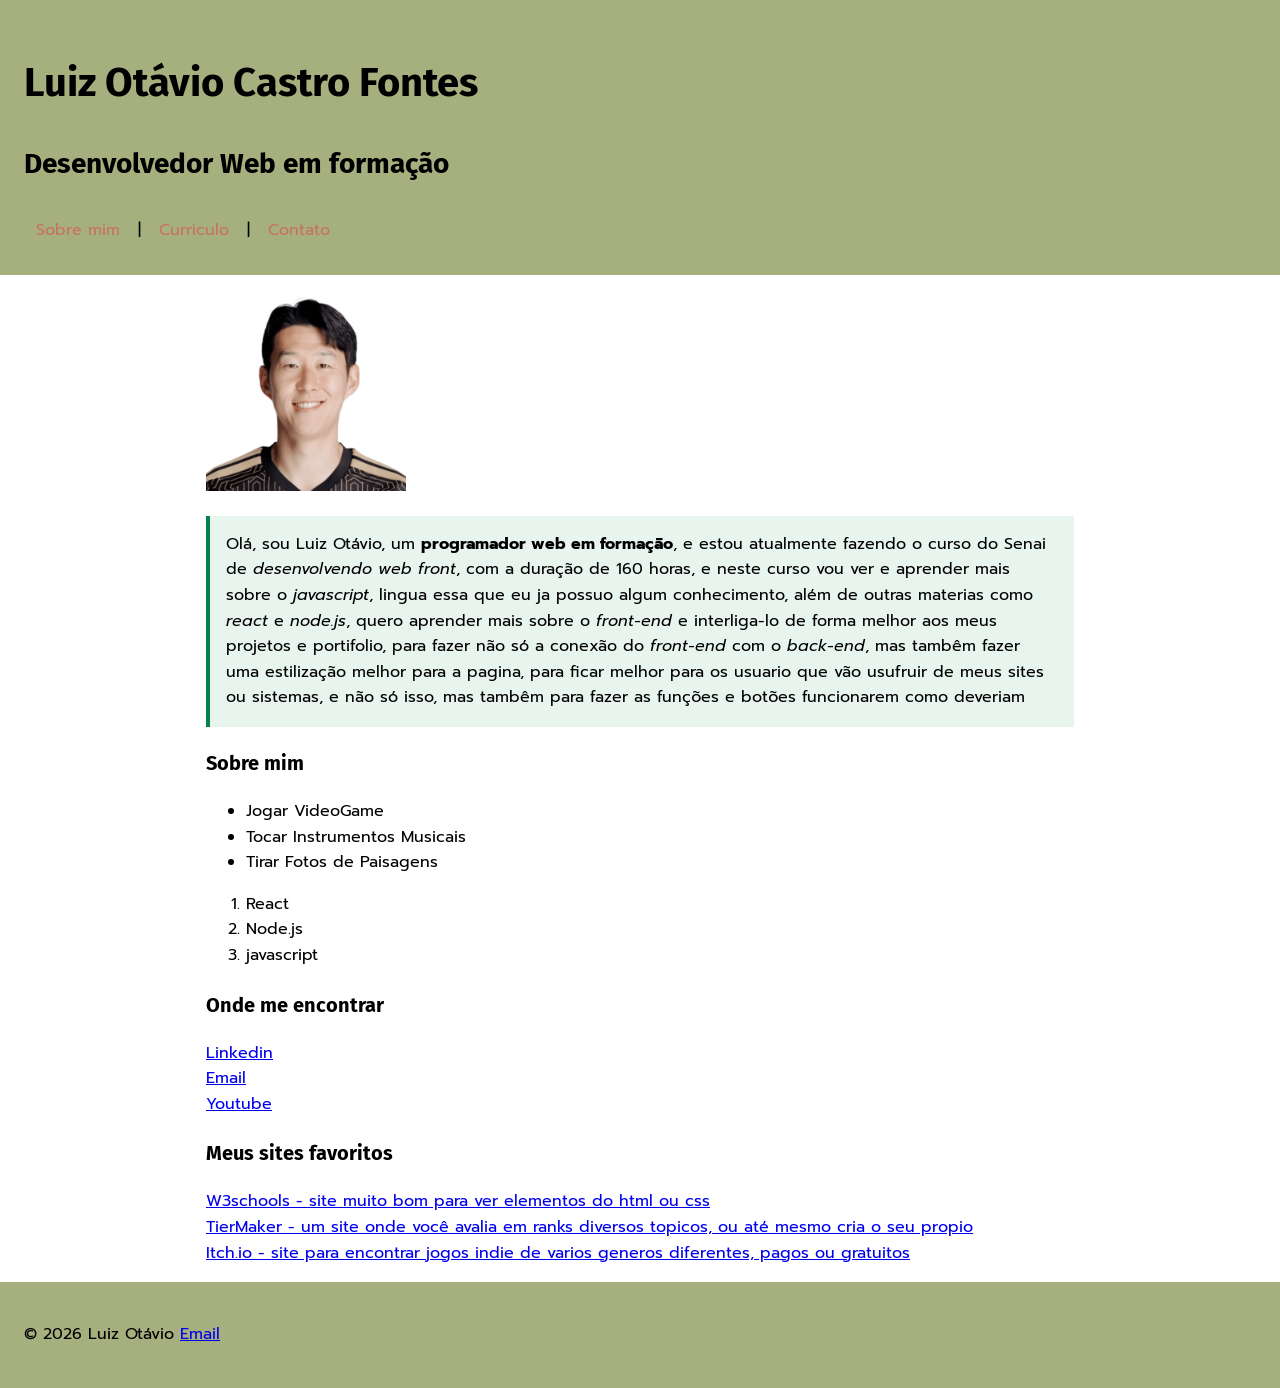
<file: index.html>
<!DOCTYPE html>
<html lang="pt-br">
<head>
    <meta charset="UTF-8">
    <meta name="viewport" content="width=device-width, initial-scale=1.0">
    <title>Sobre Mim | Luiz Otávio</title>
    <link rel="preconnect" href="https://fonts.googleapis.com">
<link rel="preconnect" href="https://fonts.gstatic.com" crossorigin>
<link href="https://fonts.googleapis.com/css2?family=Fira+Sans:wght@400;500;600;700&family=Prompt:wght@400;500;600;700&display=swap" rel="stylesheet">
<link rel="stylesheet" href="css/style.css">
</head>
<body>
    
<header>
    <h1> Luiz Otávio Castro Fontes </h1>
    <h2>Desenvolvedor Web em formação</h2>
    <nav>
        <a href="index.html">Sobre mim</a> |
        <a href="curriculo.html">Curriculo</a> |
        <a href="contato.html">Contato</a> 
    </nav>
</header>
<main>
    <img src="img\son.png" alt="Foto de Son Sorrindo" width="200">
    <section>
    <p class="destaque"> Olá, sou Luiz Otávio, um <strong>programador web em formação</strong>, e estou atualmente fazendo o curso do Senai de <em>desenvolvendo web front</em>, com a duração de 160 horas, e neste curso vou ver e aprender mais sobre o <em>javascript</em>, lingua essa que eu ja possuo algum conhecimento, além de outras materias como <em>react</em> e <em>node.js</em>, quero aprender mais sobre o <em>front-end</em> e interliga-lo de forma melhor aos meus projetos e portifolio, para fazer não só a conexão do <em>front-end</em> com o <em>back-end</em>, mas tambêm fazer uma estilização melhor para a pagina, para ficar melhor para os usuario que vão usufruir de meus sites ou sistemas, e não só isso, mas tambêm para fazer as funções e botões funcionarem como deveriam </p>
</section>
<section>
    <h3>Sobre mim</h3>

    <ul>
        <li>Jogar VideoGame</li>
        <li>Tocar Instrumentos Musicais</li>
        <li>Tirar Fotos de Paisagens</li>
    </ul>

    <ol>
        <li>React</li>
        <li>Node.js</li>
        <li>javascript</li>
    </ol>
</section>
<section>
    <h3>Onde me encontrar</h3>
    <a href="www.linkedin.com/in/luizfontes2008">Linkedin</a><br>
    <a href="mailto:luiz.fontes0@outlook.com">Email</a><br>
    <a href="https://www.youtube.com">Youtube</a>
</section>
<section>
    <h3>Meus sites favoritos</h3>
    <a href="https://www.w3schools.com"> W3schools - site muito bom para ver elementos do html ou css</a><br>
    <a href="https://tiermaker.com"> TierMaker - um site onde você avalia em ranks diversos topicos, ou até mesmo cria o seu propio</a><br>
    <a href="https://itch.io/"> Itch.io - site para encontrar jogos indie de varios generos diferentes, pagos ou gratuitos</a><br>
</section>
</main>
<footer><p>© 2026 Luiz Otávio <a href="mailto:luiz.fontes0@outlook.com">Email</a></p></footer>
</body>
</html>

<!--
//tem 20 elementos filhos no body
//a imagem é 200x200
-->
</file>
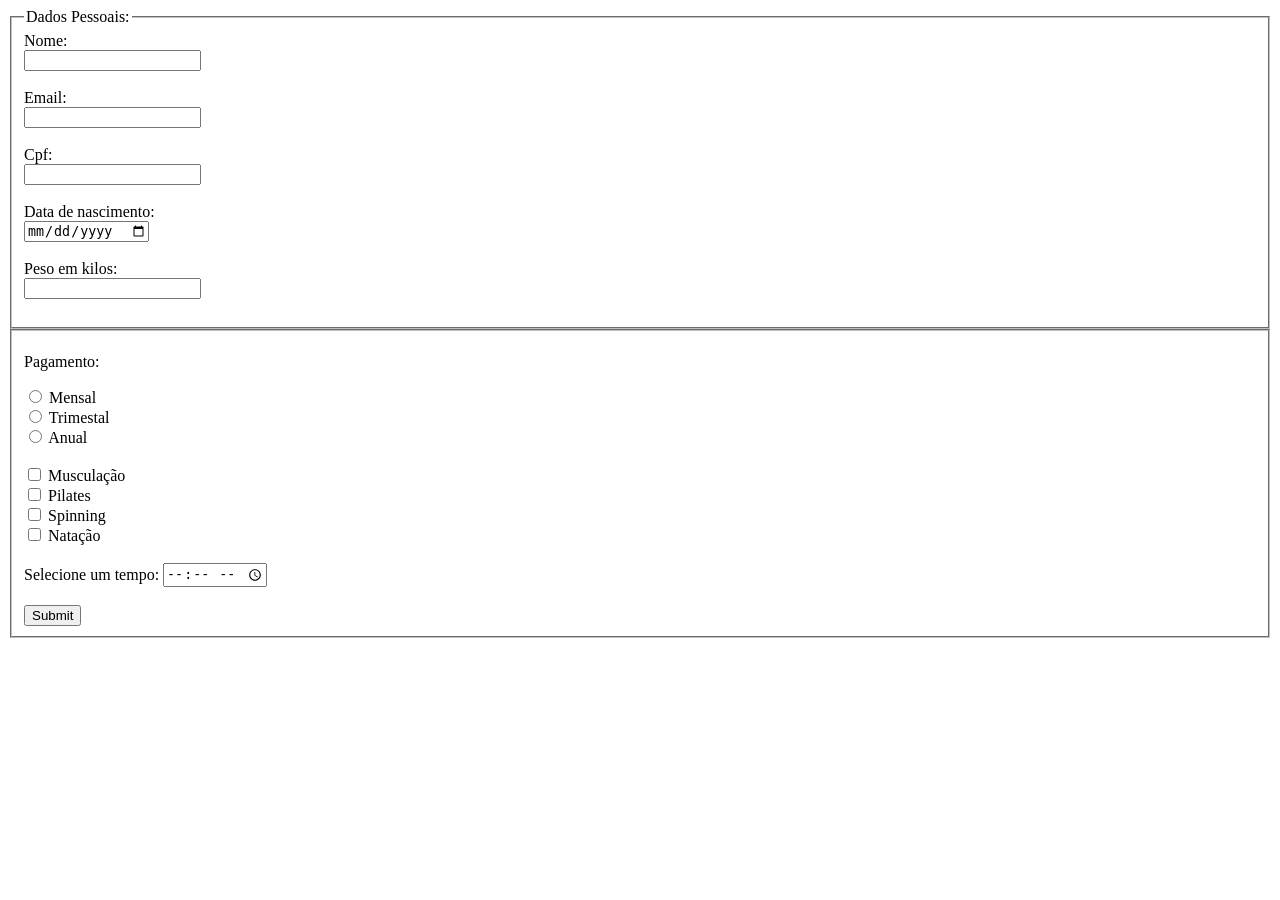
<file: academia/index.html>
<!DOCTYPE html>
<html lang="en">
<head>
    <meta charset="UTF-8">
    <meta name="viewport" content="width=device-width, initial-scale=1.0">
    <title>Academia Movimente-se</title>
</head>
<body>

    <form action="/contato" method="post">
        <fieldset>
            <legend>Dados Pessoais:</legend>
            <label for="nome">Nome:</label><br>
        <input type="text" id="nome" name="nome" minlength="3" required><br><br>
        
        
        <label for="email">Email:</label><br>
        <input type="email" id="email" name="email" required><br><br>
        
        <label for="cpf">Cpf:</label><br>
        <input type="number" id="cpf" name="cpf", pattern="(\d{3}\.\d{3}\.\d{3}-\d{2})|(\d{11})" 
        maxlength="14" ><br><br>
       
        <label for="data_nascimento">Data de nascimento:</label><br>
        <input type="date" id="data_nascimento" name="data_nascimento"><br><br>

        <label for="peso">Peso em kilos:</label><br>
        <input type="number" id="peso" name="peso" min="0" step="0.1"><br><br>
        
    </fieldset>
    <fieldset>
        <p>Pagamento:</p>
  <input type="radio" id="mensal" name="nivel">
  <label for="mensal">Mensal</label><br>
  <input type="radio" id="trimestal" name="nivel">
  <label for="trimestal">Trimestal</label><br>
  <input type="radio" id="anual" name="nivel">
  <label for="anual">Anual</label><br><br>

  <input type="checkbox" id="musculacao" name="musculacao" value="Musculacao">
  <label for="musculacao"> Musculação</label><br>
  <input type="checkbox" id="pilates" name="pilates" value="Pilates">
  <label for="pilates"> Pilates</label><br>
  <input type="checkbox" id="spinning" name="spinning" value="Spinning">
  <label for="spinning"> Spinning</label><br>
  <input type="checkbox" id="natacao" name="natacao" value="Natacao">
  <label for="natacao"> Natação</label><br><br>

  <label for="appt">Selecione um tempo:</label>
  <input type="time" id="appt" name="appt"><br><br>

  <input type="submit" value="Submit"> 

    </fieldset>
    </form>  
    
</body>
</html>

<!--
pois só as validações do html não é o sufficiente para garantir que os dados estão corretos, pois além dele verificar apenas o lado do cliente,
ela é mais facil de burlar e invadir, o que faz com que essas medidas de segurança não sejam o suficiente para garantir que por exemplo o "required", sejem seguidos de forma devida
-->
</file>
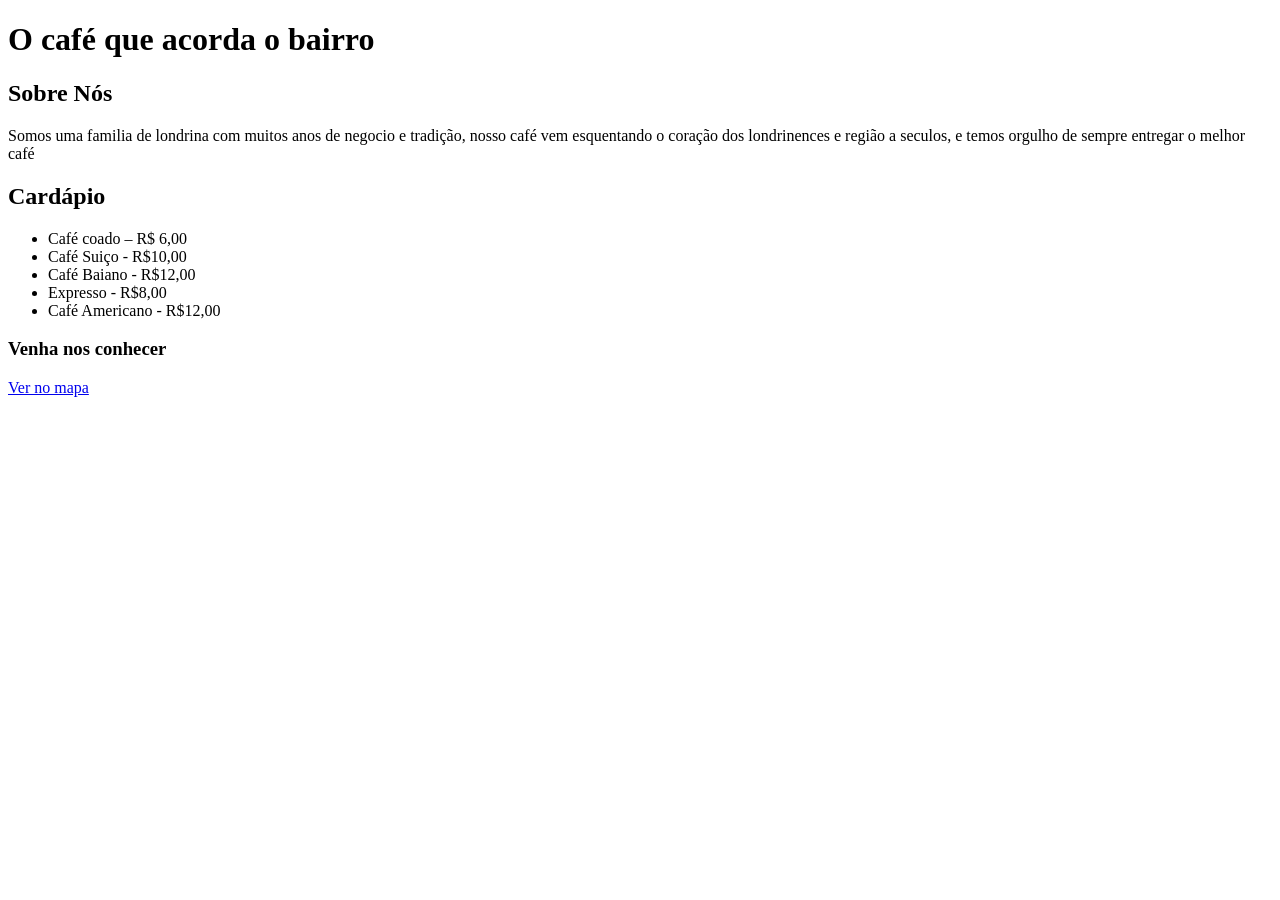
<file: cafeteria/index.html>
<!DOCTYPE html>
<html lang="pt-br">
<head>
    <meta charset="UTF-8">
    <meta name="viewport" content="width=device-width, initial-scale=1.0">
    <title>Cafeteria</title>
</head>
<body>
    

    <h1> O café que acorda o bairro </h1>
    <h2> Sobre Nós </h2>
    <p> Somos uma familia de londrina com muitos anos de negocio e tradição, nosso café vem esquentando o coração dos londrinences e região a seculos, e temos orgulho de sempre entregar o melhor café</p>

    <h2>Cardápio</h2>

    <ul>
        <li>Café coado – R$ 6,00</li>
        <li>Café Suiço - R$10,00</li>
        <li>Café Baiano - R$12,00</li>
        <li>Expresso - R$8,00</li>
        <li>Café Americano - R$12,00</li>
    </ul>

    
    <h3>Venha nos conhecer</h3>
    <a href="https://www.google.com/maps/search/Cafeteria+Gr%C3%A3o+Bom/@-23.3109311,-51.2037463,14z?entry=ttu&g_ep=EgoyMDI2MDkyMy4wIKXMDSoASAFQAw%3D%3D" target="_blank">
  Ver no mapa
</a>

</body>
</html>
</file>
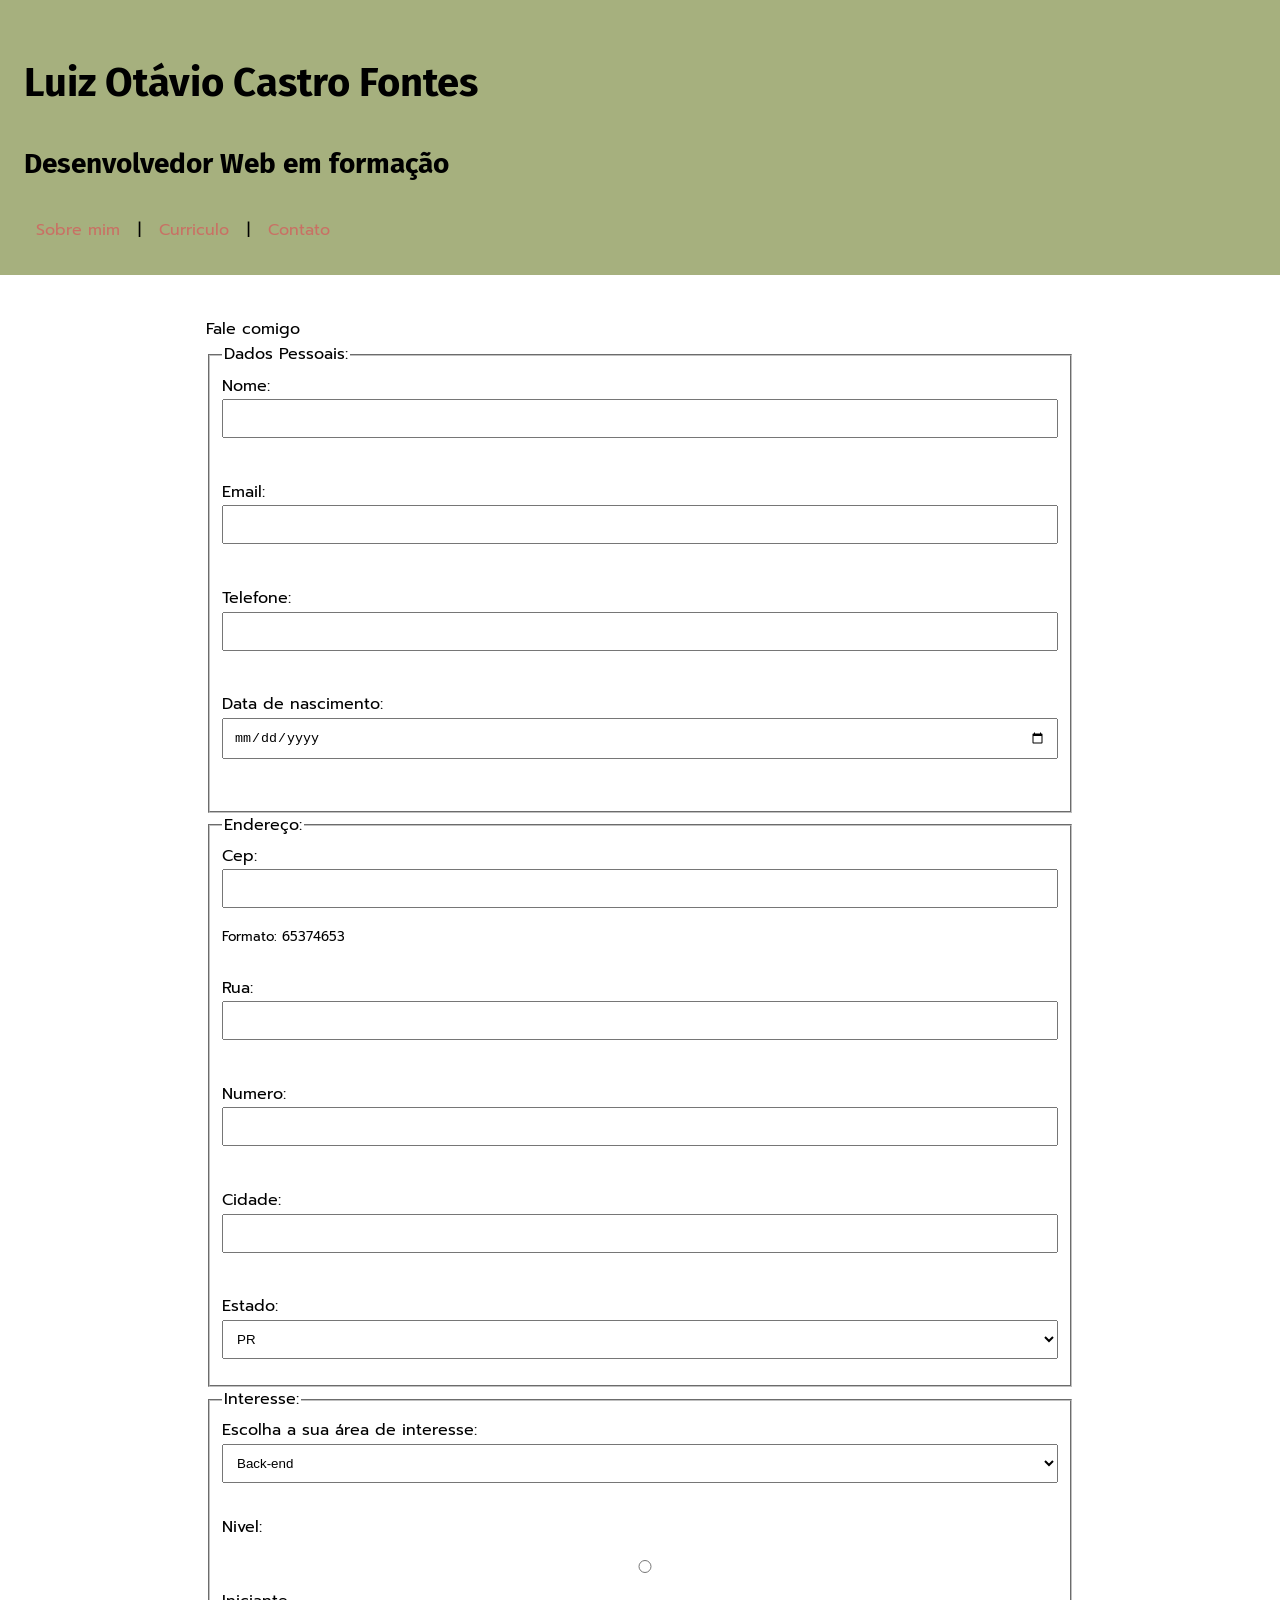
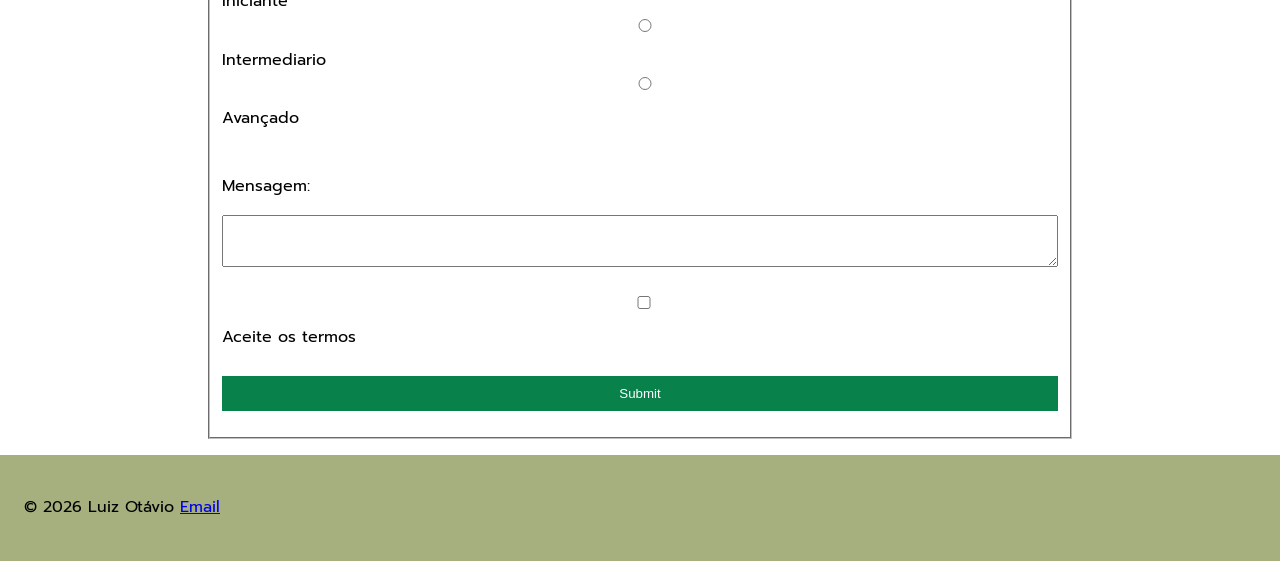
<file: contato.html>
<!DOCTYPE html>
<html lang="en">
<head>
    <meta charset="UTF-8">
    <meta name="viewport" content="width=device-width, initial-scale=1.0">
    <title>Document</title>
    <link rel="preconnect" href="https://fonts.googleapis.com">
<link rel="preconnect" href="https://fonts.gstatic.com" crossorigin>
<link href="https://fonts.googleapis.com/css2?family=Fira+Sans:wght@400;500;600;700&family=Prompt:wght@400;500;600;700&display=swap" rel="stylesheet">
<link rel="stylesheet" href="css/style.css">
</head>
<body>
    <header>
        <h1> Luiz Otávio Castro Fontes </h1>
        <h2>Desenvolvedor Web em formação</h2>
        <nav>
            <a href="index.html">Sobre mim</a> |
            <a href="curriculo.html">Curriculo</a> |
            <a href="contato.html">Contato</a> 
        </nav>
    </header>
    <main><br>
        <section>Fale comigo</section>

    <form action="/contato" method="post">
        <fieldset>
            <legend>Dados Pessoais:</legend>
            <label for="nome">Nome:</label><br>
        <input type="text" id="nome" name="nome" minlength="3" required><br><br>
        
        
        <label for="email">Email:</label><br>
        <input type="email" id="email" name="email" required><br><br>
        
        <label for="telefone">Telefone:</label><br>
        <input type="tel" id="telefone" name="telefone"><br><br>
       
        <label for="data_nascimento">Data de nascimento:</label><br>
        <input type="date" id="data_nascimento" name="data_nascimento"><br><br>
        
    </fieldset>
    <fieldset>
        <legend>Endereço:</legend>

        <label for="cep">Cep:</label><br>
        <input type="text" id="cep" name="cep" pattern="[0-9]{8}" required><br>
        <small>Formato: 65374653</small><br><br>
        
        <label for="rua">Rua:</label><br>
        <input type="text" id="rua" name="rua"><br><br>
        
        <label for="numero">Numero:</label><br>
        <input type="number" id="numero" name="numero" min="1" max="99999"><br><br>
        
        <label for="cidade">Cidade:</label><br>
        <input type="text" id="cidade" name="cidade"><br><br>
        

        <label for="estado">Estado:</label>
        <select name="estado" id="estado">
            <option value="PR">PR</option>
            <option value="SP">SP</option>
            <option value="RJ">RJ</option>
            <option value="MT">MT</option>
            <option value="MG">MG</option>
          </select>

    </fieldset>
    <fieldset>
        <legend>Interesse:</legend>
        <label for="area">Escolha a sua área de interesse:</label>
        <select name="area" id="area" required>
            <option value="back-end">Back-end</option>
            <option value="front-end">Front-end</option>
            <option value="banco-de-dados">Banco de dados</option>
            <option value="full-stack">Full Stack</option>
        </select><br>

        <p>Nivel:</p>
  <input type="radio" id="iniciante" name="nivel">
  <label for="iniciante">Iniciante</label><br>
  <input type="radio" id="intermediario" name="nivel">
  <label for="css">Intermediario</label><br>
  <input type="radio" id="avancado" name="nivel">
  <label for="avancado">Avançado</label><br><br>

  <P> Mensagem: </P>
  <textarea name="mensagem" maxlength="500"></textarea><br>

  <input type="checkbox" id="termos" name="termos" required>
  <label for="termos"> Aceite os termos</label><br><br>

  <input type="submit" value="Submit"> 

    </fieldset>
    </form>   
    </main>
    <footer><p>© 2026 Luiz Otávio <a href="mailto:luiz.fontes0@outlook.com">Email</a></p></footer>
</body>
</html>
</file>
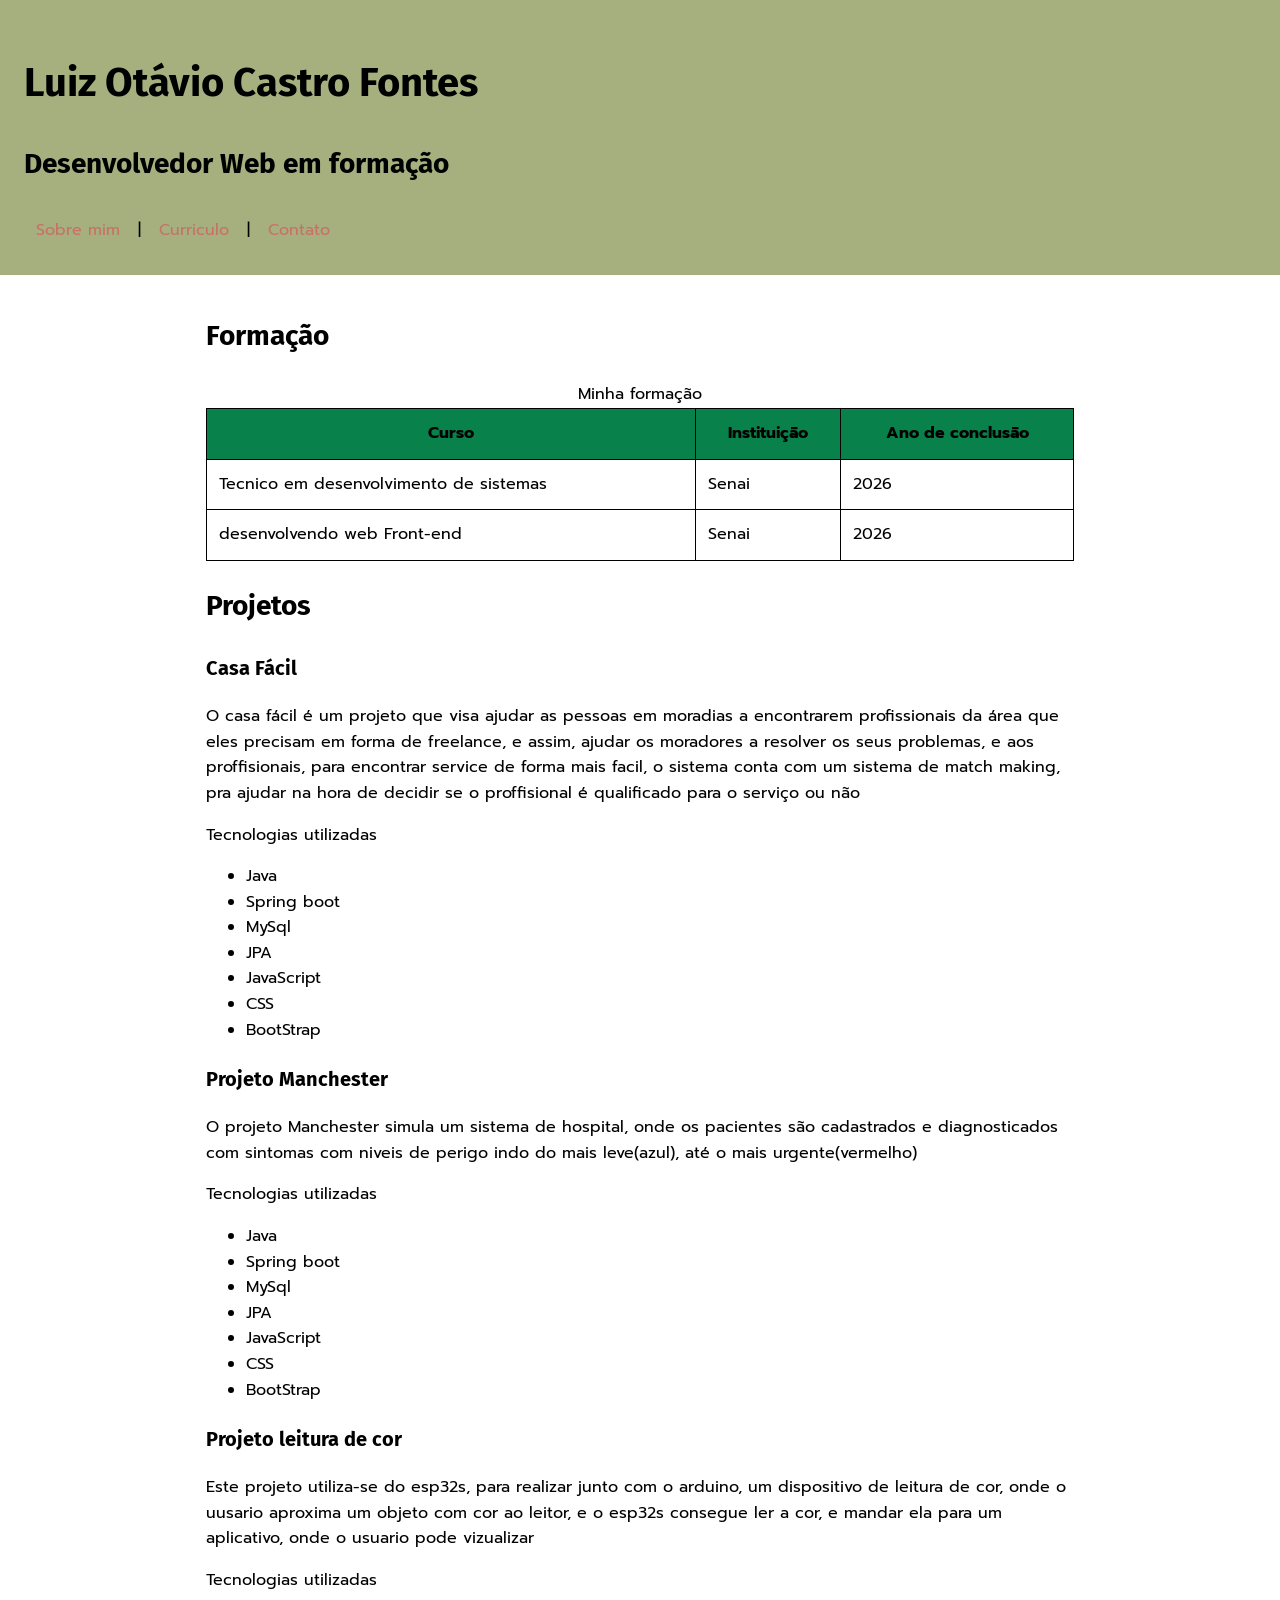
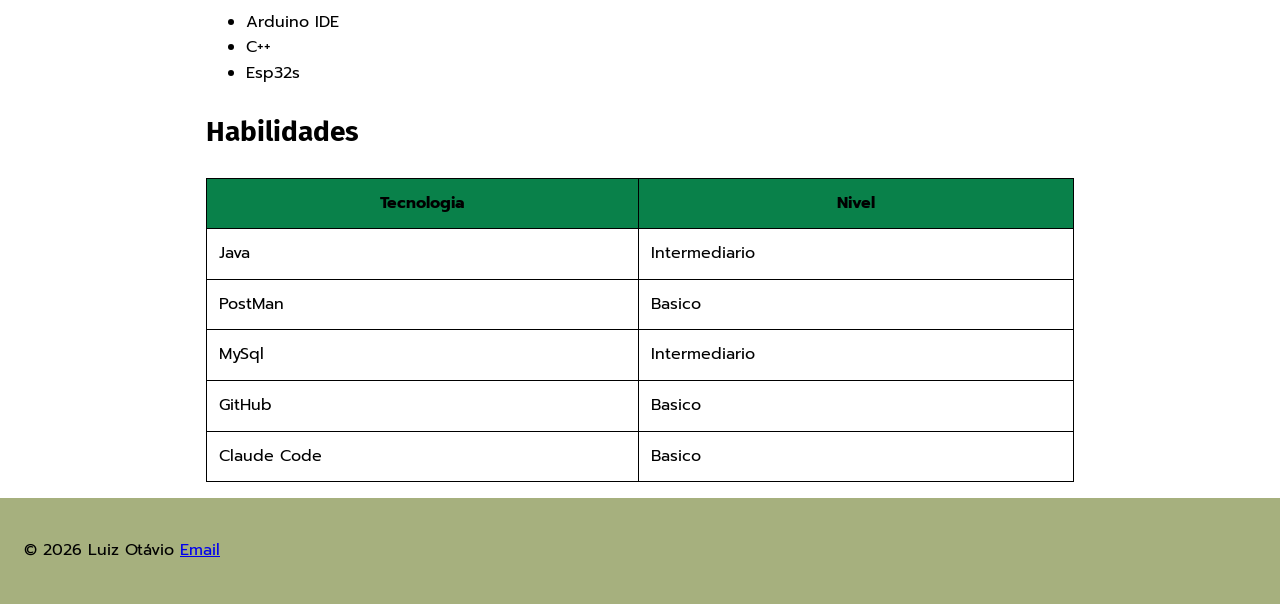
<file: curriculo.html>
<!DOCTYPE html>
<html lang="en">
<head>
    <meta charset="UTF-8">
    <meta name="viewport" content="width=device-width, initial-scale=1.0">
    <title>Document</title>
    <link rel="preconnect" href="https://fonts.googleapis.com">
<link rel="preconnect" href="https://fonts.gstatic.com" crossorigin>
<link href="https://fonts.googleapis.com/css2?family=Fira+Sans:wght@400;500;600;700&family=Prompt:wght@400;500;600;700&display=swap" rel="stylesheet">
<link rel="stylesheet" href="css/style.css">
</head>
<body>
    <header>
        <h1> Luiz Otávio Castro Fontes </h1>
        <h2>Desenvolvedor Web em formação</h2>
        <nav>
            <a href="index.html">Sobre mim</a> |
            <a href="curriculo.html">Curriculo</a> |
            <a href="contato.html">Contato</a> 
        </nav>
    </header>
    <main>
        <section>
            <h2> Formação </h2>
            <table>
                <caption> Minha formação</caption>
                <thead>
                <tr>
                  <th>Curso</th>
                  <th>Instituição</th>
                  <th>Ano de conclusão</th>
                </tr>
            </thead>
            <tbody>
                <tr>
                  <td>Tecnico em desenvolvimento de sistemas</td>
                  <td>Senai</td>
                  <td>2026</td>
                  </tr>
                  <tr>
                  <td>desenvolvendo web Front-end</td>
                  <td>Senai</td>
                  <td>2026</td>
                </tr>
            </tbody>
              </table>
        </section>
        <section>
            <h2> Projetos </h2>
            <article>
                <h3>Casa Fácil</h3>
                <p>O casa fácil é um projeto que visa ajudar as pessoas em moradias a encontrarem profissionais da área que eles precisam em forma de freelance, e assim, ajudar os moradores a resolver os seus problemas, e aos proffisionais, para encontrar service de forma mais facil, o sistema conta com um sistema de match making, pra ajudar na hora de decidir se o proffisional é qualificado para o serviço ou não</p>
                <p>Tecnologias utilizadas</p>
                <ul>
                    <li>Java</li>
                    <li>Spring boot</li>
                    <li>MySql</li>
                    <li>JPA</li>
                    <li>JavaScript</li>
                    <li>CSS</li>
                    <li>BootStrap</li>
                  </ul>
              </article>
              <article>
                <h3>Projeto Manchester</h3>
                <p>O projeto Manchester simula um sistema de hospital, onde os pacientes são cadastrados e diagnosticados com sintomas com niveis de perigo indo do mais leve(azul), até o mais urgente(vermelho)</p>
                <p>Tecnologias utilizadas</p>
                <ul>
                    <li>Java</li>
                    <li>Spring boot</li>
                    <li>MySql</li>
                    <li>JPA</li>
                    <li>JavaScript</li>
                    <li>CSS</li>
                    <li>BootStrap</li>
                  </ul>
              </article>
              <article>
                <h3>Projeto leitura de cor</h3>
                <p>Este projeto utiliza-se do esp32s, para realizar junto com o arduino, um dispositivo de leitura de cor, onde o uusario aproxima um objeto com cor ao leitor, e o esp32s consegue ler a cor, e mandar ela para um aplicativo, onde o usuario pode vizualizar </p>
                <p>Tecnologias utilizadas</p>
                <ul>
                    <li>Arduino IDE</li>
                    <li>C++</li>
                    <li>Esp32s</li>
                  </ul>
              </article>
              </section>
              <section>
                <h2> Habilidades </h2>
                <table>
                    <tr>
                      <th>Tecnologia</th>
                      <th>Nivel</th>
                    </tr>

                    <tr>
                        <td>Java</td>
                        <td>Intermediario</td>
                      </tr>

                      <tr>
                      <td>PostMan</td>
                      <td>Basico</td>
                    </tr>

                    <tr>
                        <td>MySql</td>
                        <td>Intermediario</td>
                      </tr>

                      <tr>
                        <td>GitHub</td>
                        <td>Basico</td>
                      </tr>

                      <tr>
                        <td>Claude Code</td>
                        <td>Basico</td>
                      </tr>


                  </table>
              </section>
              
    </main>
    <footer><p>© 2026 Luiz Otávio <a href="mailto:luiz.fontes0@outlook.com">Email</a></p></footer>
    
</body>
</html>
</file>
<file: css/style.css>
/* #121619 texto
#2D4739 fundo
#09814A destaque
#BCB382 detalhe

 */

* {
  box-sizing: border-box;
}
   
    body {
    margin: 0;
    font-family: 'Prompt', sans-serif;
    font-size: 1rem;
    line-height: 1.6;
    }

    h1, h2, h3 {
    font-family: 'Fira Sans', sans-serif;
}

    h1 {
        font-size: 2.5rem;
    }

    h2{
        font-size: 1.75rem;
    }

    h3{
        font-size: 1.25rem;
    }

    header{
        background-color: #A6B07E;
        color: #000000;
        padding: 24px;
    }

    footer{
        background-color: #A6B07E;
        color: #000000;
        padding: 24px;

    }

    table{
        width: 100%;
        border-collapse: collapse;
    }

    th, td{
        border: 1px solid #000000;    
        padding: 12px;
    }

    th {
    background-color: #09814A;
    font-weight: bold;
}

    main{
        max-width: 900px;
        margin: 0 auto;
        padding: 16px;
    }


    nav a:link, nav a:visited{
        display: inline-block;
        text-decoration: none;
        color:#C97064;
        padding: 8px 12px;
    
    }

    nav:hover{
        background-color: #68A357;
        padding: 8px 12px;
        border-radius: 6px;
        list-style: none;
    }

   input, select, textarea {
    width: 100%;
    padding: 10px;
    margin-bottom: 16px;
}

input:focus, select:focus, textarea:focus {
    border: 2px solid #09814A;
}

input[type="submit"] {
    background-color: #09814A;
    color: #FFFFFF;
    border: none;
    cursor: pointer;
}

.destaque {
    background-color: #e8f5ee;
    border-left: 4px solid #09814A;
    padding: 16px;
}


/* 
O paragrafo com a classe .destaque ficou vermelho.
A regra p { color: red; } venceu pois ele apareceu depois do .destaque
assim fazendo com que a cor vermelho fosse assumida
*/
</file>
